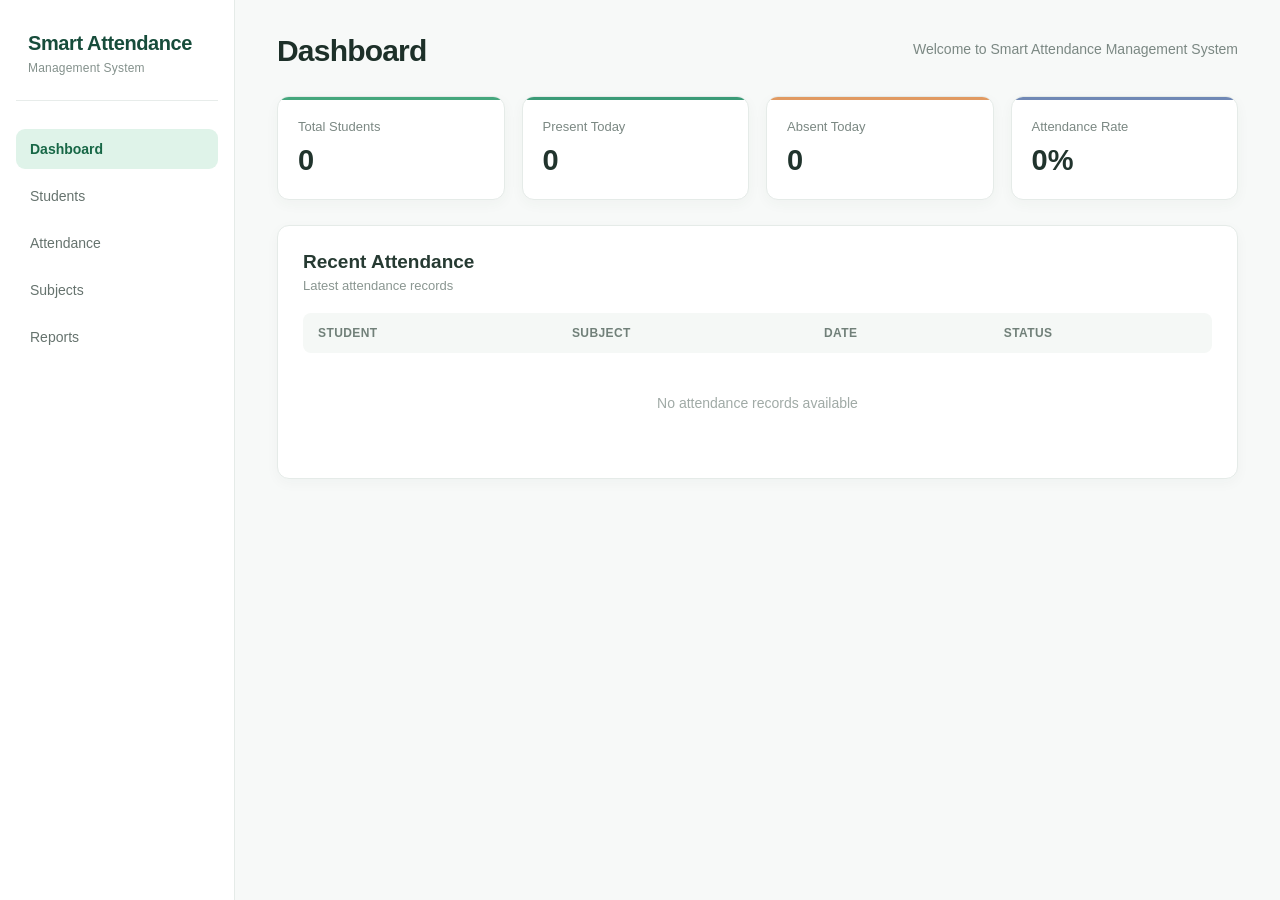
<file: Smart Attendance Management System/index.html>
<!DOCTYPE html>
<html lang="en">

<head>
    <meta charset="UTF-8">
    <meta name="viewport" content="width=device-width, initial-scale=1.0">

    <title>Smart Attendance Management System</title>

    <link rel="stylesheet" href="css/style.css">
</head>

<body>

    <div class="app">

        <!-- ================= SIDEBAR ================= -->

        <aside class="sidebar">

            <div class="logo">
                <h2>Smart Attendance</h2>
                <p>Management System</p>
            </div>

            <nav class="sidebar-nav">

                <button class="nav-link active" data-section="dashboard">
                    Dashboard
                </button>

                <button class="nav-link" data-section="students">
                    Students
                </button>

                <button class="nav-link" data-section="attendance">
                    Attendance
                </button>

                <button class="nav-link" data-section="subjects">
                    Subjects
                </button>

                <button class="nav-link" data-section="reports">
                    Reports
                </button>

            </nav>

        </aside>


        <!-- ================= MAIN CONTENT ================= -->

        <main class="main-content">


            <!-- ================= DASHBOARD ================= -->

            <section id="dashboard" class="page-section active-section">

                <div class="top-header">

                    <h1>Dashboard</h1>

                    <p>
                        Welcome to Smart Attendance Management System
                    </p>

                </div>


                <!-- Statistics -->

                <div class="stats-grid">

                    <div class="stat-card">

                        <p>Total Students</p>

                        <h2 id="totalStudents">0</h2>

                    </div>


                    <div class="stat-card">

                        <p>Present Today</p>

                        <h2 id="presentToday">0</h2>

                    </div>


                    <div class="stat-card">

                        <p>Absent Today</p>

                        <h2 id="absentToday">0</h2>

                    </div>


                    <div class="stat-card">

                        <p>Attendance Rate</p>

                        <h2 id="attendanceRate">0%</h2>

                    </div>

                </div>


                <!-- Recent Attendance -->

                <div class="content-card">

                    <div class="section-header">

                        <div>

                            <h2>Recent Attendance</h2>

                            <p>
                                Latest attendance records
                            </p>

                        </div>

                    </div>


                    <div class="table-container">

                        <table>

                            <thead>

                                <tr>

                                    <th>Student</th>

                                    <th>Subject</th>

                                    <th>Date</th>

                                    <th>Status</th>

                                </tr>

                            </thead>


                            <tbody id="recentAttendance">

                                <tr>

                                    <td colspan="4" class="empty-state">

                                        No attendance records available

                                    </td>

                                </tr>

                            </tbody>

                        </table>

                    </div>

                </div>

            </section>



            <!-- ================= STUDENTS ================= -->

            <!-- ================= STUDENTS ================= -->

<section id="students" class="page-section">

    <div class="top-header">

        <div>
            <h1>Students</h1>

            <p>
                Manage student information and records
            </p>
        </div>

    </div>


    <!-- Student Form -->

    <div class="student-form-card">

        <div class="section-header">

            <h2 id="studentFormTitle">
                Add New Student
            </h2>

            <p>
                Enter student details below
            </p>

        </div>


        <form id="studentForm">

            <input
                type="hidden"
                id="editStudentId"
            >


            <div class="form-grid">

                <div class="form-group">

                    <label for="studentName">
                        Student Name
                    </label>

                    <input
                        type="text"
                        id="studentName"
                        placeholder="Enter student name"
                        required
                    >

                </div>


                <div class="form-group">

                    <label for="rollNumber">
                        Roll Number
                    </label>

                    <input
                        type="text"
                        id="rollNumber"
                        placeholder="Enter roll number"
                        required
                    >

                </div>


                <div class="form-group">

                    <label for="course">
                        Course
                    </label>

                    <select id="course" required>

                        <option value="">
                            Select course
                        </option>

                        <option value="CSE">
                            CSE
                        </option>

                        <option value="CSE-AIML">
                            CSE-AIML
                        </option>

                        <option value="CSE-DS">
                            CSE-DS
                        </option>

                        <option value="IT">
                            IT
                        </option>

                        <option value="ECE">
                            ECE
                        </option>

                    </select>

                </div>


                <div class="form-group">

                    <label for="semester">
                        Semester
                    </label>

                    <select id="semester" required>

                        <option value="">
                            Select semester
                        </option>

                        <option value="1st">
                            1st Semester
                        </option>

                        <option value="2nd">
                            2nd Semester
                        </option>

                        <option value="3rd">
                            3rd Semester
                        </option>

                        <option value="4th">
                            4th Semester
                        </option>

                        <option value="5th">
                            5th Semester
                        </option>

                        <option value="6th">
                            6th Semester
                        </option>

                        <option value="7th">
                            7th Semester
                        </option>

                        <option value="8th">
                            8th Semester
                        </option>

                    </select>

                </div>

            </div>


            <div class="form-actions">

                <button
                    type="submit"
                    class="primary-btn"
                    id="studentSubmitBtn"
                >
                    Add Student
                </button>

                <button
                    type="button"
                    class="secondary-btn"
                    id="cancelEditBtn"
                    style="display: none;"
                >
                    Cancel
                </button>

            </div>


            <p
                id="studentFormMessage"
                class="form-message"
            ></p>

        </form>

    </div>


    <!-- Student List -->

    <div class="content-card student-list-card">

        <div class="student-list-header">

            <div class="section-header">

                <h2>Student Records</h2>

                <p>
                    View and manage registered students
                </p>

            </div>


            <div class="search-box">

                <input
                    type="text"
                    id="studentSearch"
                    placeholder="Search students..."
                >

            </div>

        </div>


        <div class="table-container">

            <table>

                <thead>

                    <tr>

                        <th>Roll No.</th>

                        <th>Student Name</th>

                        <th>Course</th>

                        <th>Semester</th>

                        <th>Actions</th>

                    </tr>

                </thead>


                <tbody id="studentTableBody">

                    <tr>

                        <td
                            colspan="5"
                            class="empty-state"
                        >
                            No students added yet
                        </td>

                    </tr>

                </tbody>

            </table>

        </div>

    </div>

</section>



            <!-- ================= ATTENDANCE ================= -->

            <!-- ================= ATTENDANCE ================= -->

<section id="attendance" class="page-section">

    <div class="top-header">

        <div>
            <h1>Attendance</h1>

            <p>
                Mark and manage student attendance
            </p>
        </div>

    </div>


    <!-- Attendance Controls -->

    <div class="attendance-control-card">

        <div class="section-header">

            <h2>Mark Attendance</h2>

            <p>
                Select the date and subject before marking attendance
            </p>

        </div>


        <div class="attendance-controls">

            <div class="form-group">

                <label for="attendanceDate">
                    Date
                </label>

                <input
                    type="date"
                    id="attendanceDate"
                >

            </div>


            <div class="form-group">

                <label for="attendanceSubject">
                    Subject
                </label>

                <select id="attendanceSubject">

    <option value="">
        Select subject
    </option>

</select>
            </div>

        </div>

    </div>


    <!-- Attendance List -->

    <div class="content-card attendance-list-card">

        <div class="attendance-list-header">

            <div class="section-header">

                <h2>Student Attendance</h2>

                <p>
                    Mark each student's attendance
                </p>

            </div>

            <div class="attendance-summary">

                <span>
                    Present:
                    <strong id="presentCount">0</strong>
                </span>

                <span>
                    Absent:
                    <strong id="absentCount">0</strong>
                </span>

            </div>

        </div>


        <div class="table-container">

            <table>

                <thead>

                    <tr>

                        <th>Roll No.</th>

                        <th>Student Name</th>

                        <th>Course</th>

                        <th>Attendance</th>

                    </tr>

                </thead>


                <tbody id="attendanceTableBody">

                    <tr>

                        <td
                            colspan="4"
                            class="empty-state"
                        >
                            Add students first to mark attendance.
                        </td>

                    </tr>

                </tbody>

            </table>

        </div>


        <div class="attendance-save-area">

            <p
                id="attendanceMessage"
                class="form-message"
            ></p>

            <button
                type="button"
                class="primary-btn"
                id="saveAttendanceBtn"
            >
                Save Attendance
            </button>

        </div>

    </div>

</section>



            <!-- ================= SUBJECTS ================= -->

            <!-- ================= SUBJECTS ================= -->

<section id="subjects" class="page-section">

    <div class="top-header">

        <div>
            <h1>Subjects</h1>

            <p>
                Manage subjects for attendance tracking
            </p>
        </div>

    </div>


    <!-- Add Subject -->

    <div class="student-form-card">

        <div class="section-header">

            <h2>Add New Subject</h2>

            <p>
                Enter the subject details below
            </p>

        </div>


        <form id="subjectForm">

            <div class="form-grid">

                <div class="form-group">

                    <label for="subjectName">
                        Subject Name
                    </label>

                    <input
                        type="text"
                        id="subjectName"
                        placeholder="e.g. Data Structures"
                        required
                    >

                </div>


                <div class="form-group">

                    <label for="subjectCode">
                        Subject Code
                    </label>

                    <input
                        type="text"
                        id="subjectCode"
                        placeholder="e.g. CS301"
                        required
                    >

                </div>

            </div>


            <div class="form-actions">

                <button
                    type="submit"
                    class="primary-btn"
                >
                    Add Subject
                </button>

            </div>


            <p
                id="subjectMessage"
                class="form-message"
            ></p>

        </form>

    </div>


    <!-- Subject List -->

    <div class="content-card student-list-card">

        <div class="student-list-header">

            <div class="section-header">

                <h2>Subject Records</h2>

                <p>
                    View and manage available subjects
                </p>

            </div>


            <div class="search-box">

                <input
                    type="text"
                    id="subjectSearch"
                    placeholder="Search subjects..."
                >

            </div>

        </div>


        <div class="table-container">

            <table>

                <thead>

                    <tr>

                        <th>Subject Code</th>

                        <th>Subject Name</th>

                        <th>Actions</th>

                    </tr>

                </thead>


                <tbody id="subjectTableBody">

                    <tr>

                        <td
                            colspan="3"
                            class="empty-state"
                        >
                            No subjects added yet
                        </td>

                    </tr>

                </tbody>

            </table>

        </div>

    </div>

</section>
            <!-- ================= REPORTS ================= -->

            <!-- ================= REPORTS ================= -->

<section id="reports" class="page-section">

    <div class="top-header">

        <div>
            <h1>Attendance Reports</h1>

            <p>
                View student attendance performance
            </p>
        </div>

    </div>


    <!-- Report Filters -->

    <div class="report-filter-card">

        <div class="section-header">

            <h2>Generate Report</h2>

            <p>
                Filter attendance records to view performance
            </p>

        </div>


        <div class="report-filters">

            <div class="form-group">

                <label for="reportStudent">
                    Student
                </label>

                <select id="reportStudent">

                    <option value="all">
                        All Students
                    </option>

                </select>

            </div>


            <div class="form-group">

                <label for="reportSubject">
                    Subject
                </label>

                <select id="reportSubject">

                    <option value="all">
                        All Subjects
                    </option>

                </select>

            </div>


            <button
                type="button"
                class="primary-btn"
                id="generateReportBtn"
            >
                Generate Report
            </button>

        </div>

    </div>


    <!-- Report Summary -->

    <div class="report-summary-grid">

        <div class="report-stat">

            <span>Total Classes</span>

            <strong id="reportTotalClasses">
                0
            </strong>

        </div>


        <div class="report-stat">

            <span>Present</span>

            <strong id="reportPresent">
                0
            </strong>

        </div>


        <div class="report-stat">

            <span>Absent</span>

            <strong id="reportAbsent">
                0
            </strong>

        </div>


        <div class="report-stat">

            <span>Attendance Rate</span>

            <strong id="reportPercentage">
                0%
            </strong>

        </div>

    </div>


    <!-- Report Table -->

    <div class="content-card">

        <div class="section-header">

            <h2>Attendance Records</h2>

            <p>
                Detailed attendance information
            </p>

        </div>


        <div class="table-container">

            <table>

                <thead>

                    <tr>

                        <th>Roll No.</th>

                        <th>Student</th>

                        <th>Subject</th>

                        <th>Date</th>

                        <th>Status</th>

                    </tr>

                </thead>


                <tbody id="reportTableBody">

                    <tr>

                        <td
                            colspan="5"
                            class="empty-state"
                        >
                            No attendance records available
                        </td>

                    </tr>

                </tbody>

            </table>

        </div>

    </div>

</section>
    <script src="js/app.js"></script>

</body>

</html>
</file>
<file: Smart Attendance Management System/css/style.css>
/* =====================================================
   SMART ATTENDANCE MANAGEMENT SYSTEM
   Modern Academic UI
===================================================== */


/* =====================================================
   RESET
===================================================== */

* {
    margin: 0;
    padding: 0;
    box-sizing: border-box;
}

html {
    scroll-behavior: smooth;
}

body {
    font-family: "Segoe UI", Arial, sans-serif;
    background: #f7f9f8;
    color: #26332f;
}


/* =====================================================
   MAIN APPLICATION
===================================================== */

.app {
    min-height: 100vh;
    display: flex;
}


/* =====================================================
   SIDEBAR
===================================================== */

.sidebar {
    width: 235px;
    min-height: 100vh;

    background: #ffffff;

    border-right: 1px solid #e5ebe8;

    padding: 28px 16px;

    position: fixed;
    left: 0;
    top: 0;
    bottom: 0;
}


/* Logo */

.logo {
    padding: 4px 12px 25px;

    border-bottom: 1px solid #e7ecea;
}

.logo h2 {
    font-size: 20px;
    font-weight: 700;

    color: #174c3b;

    letter-spacing: -0.4px;
}

.logo p {
    margin-top: 6px;

    font-size: 12px;

    color: #84918c;

    letter-spacing: 0.2px;
}


/* Navigation */

.sidebar-nav {
    margin-top: 28px;
}

.nav-link {
    width: 100%;

    display: flex;
    align-items: center;

    padding: 12px 14px;

    margin-bottom: 7px;

    background: transparent;

    border: none;
    border-radius: 9px;

    color: #66736e;

    font-family: inherit;
    font-size: 14px;

    text-align: left;

    cursor: pointer;

    transition:
        background 0.25s ease,
        color 0.25s ease,
        transform 0.2s ease;
}

.nav-link:hover {
    background: #edf7f2;

    color: #247a5b;

    transform: translateX(2px);
}

.nav-link.active {
    background: #dff3e9;

    color: #176746;

    font-weight: 600;
}


/* =====================================================
   MAIN CONTENT
===================================================== */

.main-content {
    width: calc(100% - 235px);

    margin-left: 235px;

    min-height: 100vh;

    padding: 34px 42px;
}


/* =====================================================
   PAGE SECTIONS
===================================================== */

.page-section {
    display: none;

    animation: sectionFade 0.25s ease;
}

.page-section.active-section {
    display: block;
}

@keyframes sectionFade {

    from {
        opacity: 0;
        transform: translateY(5px);
    }

    to {
        opacity: 1;
        transform: translateY(0);
    }
}


/* =====================================================
   TOP HEADER
===================================================== */

.top-header {
    display: flex;
    justify-content: space-between;
    align-items: flex-start;

    margin-bottom: 28px;
}

.top-header h1 {
    font-size: 30px;

    color: #1d3029;

    letter-spacing: -0.8px;
}

.top-header p {
    margin-top: 7px;

    color: #7b8883;

    font-size: 14px;
}


/* =====================================================
   DASHBOARD STATISTICS
===================================================== */

.stats-grid {
    display: grid;

    grid-template-columns: repeat(4, 1fr);

    gap: 17px;

    margin-bottom: 25px;
}

.stat-card {
    position: relative;

    background: #ffffff;

    padding: 22px 20px;

    border: 1px solid #e5ebe8;

    border-radius: 12px;

    overflow: hidden;

    box-shadow: 0 4px 14px rgba(39, 69, 58, 0.04);

    transition:
        transform 0.2s ease,
        box-shadow 0.2s ease;
}

.stat-card:hover {
    transform: translateY(-3px);

    box-shadow: 0 8px 20px rgba(39, 69, 58, 0.08);
}


/* Colored top line */

.stat-card::before {
    content: "";

    position: absolute;

    top: 0;
    left: 0;
    right: 0;

    height: 3px;

    background: #45a77d;
}

.stat-card:nth-child(2)::before {
    background: #3b9b77;
}

.stat-card:nth-child(3)::before {
    background: #e19a62;
}

.stat-card:nth-child(4)::before {
    background: #7088b5;
}

.stat-card p {
    font-size: 13px;

    color: #7b8883;

    margin-bottom: 10px;
}

.stat-card h2 {
    font-size: 29px;

    color: #21342d;

    font-weight: 650;
}


/* =====================================================
   CONTENT CARD
===================================================== */

.content-card {
    background: #ffffff;

    border: 1px solid #e5ebe8;

    border-radius: 12px;

    padding: 25px;

    box-shadow: 0 4px 14px rgba(39, 69, 58, 0.035);
}

.section-header {
    margin-bottom: 20px;
}

.section-header h2 {
    font-size: 19px;

    color: #263a32;

    margin-bottom: 5px;
}

.section-header p {
    color: #8a9691;

    font-size: 13px;
}


/* =====================================================
   ATTENDANCE TABLE
===================================================== */

.table-container {
    width: 100%;

    overflow-x: auto;
}

table {
    width: 100%;

    border-collapse: separate;

    border-spacing: 0;
}

thead {
    background: #f5f8f6;
}

th {
    padding: 13px 15px;

    color: #718079;

    font-size: 12px;

    font-weight: 600;

    text-transform: uppercase;

    letter-spacing: 0.4px;

    text-align: left;
}

th:first-child {
    border-radius: 8px 0 0 8px;
}

th:last-child {
    border-radius: 0 8px 8px 0;
}

td {
    padding: 15px;

    font-size: 14px;

    color: #46554f;

    border-bottom: 1px solid #edf0ef;
}

tbody tr:last-child td {
    border-bottom: none;
}

tbody tr:hover {
    background: #fafcfb;
}

.empty-state {
    text-align: center;

    color: #a0aaa6;

    padding: 42px 20px;
}


/* =====================================================
   PLACEHOLDER SECTIONS
===================================================== */

.coming-soon {
    padding: 35px;

    text-align: center;

    background: #f7faf8;

    border: 1px dashed #d7e2dc;

    border-radius: 9px;

    color: #89958f;

    font-size: 14px;
}


/* =====================================================
   SMALL STATUS STYLING
===================================================== */

.status-present {
    display: inline-block;

    padding: 5px 10px;

    background: #e4f5ec;

    color: #267453;

    border-radius: 20px;

    font-size: 12px;

    font-weight: 600;
}

.status-absent {
    display: inline-block;

    padding: 5px 10px;

    background: #fff0e9;

    color: #b65c32;

    border-radius: 20px;

    font-size: 12px;

    font-weight: 600;
}


/* =====================================================
   RESPONSIVE
===================================================== */

@media (max-width: 1050px) {

    .stats-grid {
        grid-template-columns: repeat(2, 1fr);
    }

}

@media (max-width: 750px) {

    .sidebar {
        width: 190px;
    }

    .main-content {
        width: calc(100% - 190px);

        margin-left: 190px;

        padding: 25px;
    }

}

@media (max-width: 600px) {

    .sidebar {
        width: 100%;

        height: auto;
        min-height: auto;

        position: relative;

        border-right: none;
        border-bottom: 1px solid #e5ebe8;
    }

    .app {
        display: block;
    }

    .main-content {
        width: 100%;

        margin-left: 0;

        padding: 22px;
    }

    .sidebar-nav {
        display: flex;

        flex-wrap: wrap;

        gap: 5px;

        margin-top: 20px;
    }

    .nav-link {
        width: auto;

        margin-bottom: 0;
    }

    .stats-grid {
        grid-template-columns: 1fr;
    }

}
/* =====================================================
   STUDENT MANAGEMENT
===================================================== */


/* Student Form */

.student-form-card {
    background: #ffffff;

    border: 1px solid #e5ebe8;

    border-radius: 12px;

    padding: 25px;

    margin-bottom: 24px;

    box-shadow: 0 4px 14px rgba(39, 69, 58, 0.035);
}


/* Form Grid */

.form-grid {
    display: grid;

    grid-template-columns: repeat(2, 1fr);

    gap: 18px 22px;
}


/* Form Group */

.form-group {
    display: flex;

    flex-direction: column;
}

.form-group label {
    margin-bottom: 7px;

    font-size: 13px;

    font-weight: 600;

    color: #52625b;
}


/* Inputs */

.form-group input,
.form-group select,
.search-box input {
    width: 100%;

    padding: 11px 13px;

    border: 1px solid #dce5e1;

    border-radius: 8px;

    background: #fbfcfc;

    color: #35443e;

    font-family: inherit;

    font-size: 14px;

    outline: none;

    transition: 0.2s ease;
}

.form-group input:focus,
.form-group select:focus,
.search-box input:focus {
    border-color: #45a77d;

    background: #ffffff;

    box-shadow: 0 0 0 3px rgba(69, 167, 125, 0.10);
}


/* Form Buttons */

.form-actions {
    display: flex;

    gap: 10px;

    margin-top: 22px;
}

.primary-btn,
.secondary-btn {
    padding: 11px 20px;

    border-radius: 8px;

    font-family: inherit;

    font-size: 13px;

    font-weight: 600;

    cursor: pointer;

    transition: 0.2s ease;
}

.primary-btn {
    border: none;

    background: #277957;

    color: white;
}

.primary-btn:hover {
    background: #206548;
}

.secondary-btn {
    border: 1px solid #d9e2de;

    background: #ffffff;

    color: #63716b;
}

.secondary-btn:hover {
    background: #f4f7f5;
}


/* Form Message */

.form-message {
    margin-top: 12px;

    font-size: 13px;

    min-height: 18px;
}

.form-message.success {
    color: #277957;
}

.form-message.error {
    color: #b65c32;
}


/* =====================================================
   STUDENT LIST
===================================================== */

.student-list-card {
    margin-bottom: 30px;
}

.student-list-header {
    display: flex;

    justify-content: space-between;

    align-items: flex-start;

    gap: 20px;

    margin-bottom: 18px;
}

.student-list-header .section-header {
    margin-bottom: 0;
}

.search-box {
    width: 250px;
}

.search-box input {
    background: #ffffff;
}


/* Student Table */

.student-table-name {
    font-weight: 600;

    color: #2b4037;
}

.roll-number {
    font-weight: 600;

    color: #277957;
}


/* Course Badge */

.course-badge {
    display: inline-block;

    padding: 5px 9px;

    background: #eef7f2;

    color: #277957;

    border-radius: 5px;

    font-size: 12px;

    font-weight: 600;
}


/* Action Buttons */

.action-buttons {
    display: flex;

    gap: 7px;
}

.edit-btn,
.delete-btn {
    padding: 6px 10px;

    border-radius: 6px;

    font-family: inherit;

    font-size: 12px;

    cursor: pointer;

    transition: 0.2s ease;
}

.edit-btn {
    border: 1px solid #cddfd6;

    background: #f2f8f5;

    color: #277957;
}

.edit-btn:hover {
    background: #e3f2eb;
}

.delete-btn {
    border: 1px solid #ead8d0;

    background: #fff7f3;

    color: #b65c32;
}

.delete-btn:hover {
    background: #ffede5;
}


/* =====================================================
   STUDENT RESPONSIVE
===================================================== */

@media (max-width: 750px) {

    .form-grid {
        grid-template-columns: 1fr;
    }

    .student-list-header {
        flex-direction: column;
    }

    .search-box {
        width: 100%;
    }

}
/* =====================================================
   ATTENDANCE MANAGEMENT
===================================================== */

.attendance-control-card {
    background: #ffffff;

    border: 1px solid #e5ebe8;

    border-radius: 12px;

    padding: 25px;

    margin-bottom: 24px;

    box-shadow: 0 4px 14px rgba(39, 69, 58, 0.035);
}


/* Attendance Controls */

.attendance-controls {
    display: grid;

    grid-template-columns: 1fr 1fr;

    gap: 22px;
}


/* Attendance List */

.attendance-list-card {
    margin-bottom: 30px;
}

.attendance-list-header {
    display: flex;

    justify-content: space-between;

    align-items: flex-start;

    gap: 20px;

    margin-bottom: 18px;
}


/* Summary */

.attendance-summary {
    display: flex;

    gap: 10px;

    align-items: center;
}

.attendance-summary span {
    padding: 7px 11px;

    border-radius: 6px;

    background: #f4f8f6;

    color: #64726c;

    font-size: 12px;
}

.attendance-summary strong {
    color: #277957;
}


/* Attendance Buttons */

.attendance-buttons {
    display: flex;

    gap: 7px;
}

.attendance-btn {
    padding: 7px 13px;

    border-radius: 6px;

    font-family: inherit;

    font-size: 12px;

    font-weight: 600;

    cursor: pointer;

    transition: 0.2s ease;
}


/* Present */

.present-btn {
    border: 1px solid #c7e2d4;

    background: #f0f8f4;

    color: #277957;
}

.present-btn:hover,
.present-btn.selected {
    background: #d9f0e4;

    border-color: #8ec9ac;
}


/* Absent */

.absent-btn {
    border: 1px solid #ead6cd;

    background: #fff7f3;

    color: #b65c32;
}

.absent-btn:hover,
.absent-btn.selected {
    background: #ffebe2;

    border-color: #e4aa91;
}


/* Save Area */

.attendance-save-area {
    display: flex;

    justify-content: flex-end;

    align-items: center;

    gap: 20px;

    margin-top: 20px;

    padding-top: 20px;

    border-top: 1px solid #edf0ef;
}

.attendance-save-area .form-message {
    margin: 0;

    margin-right: auto;
}


/* Attendance Status */

.attendance-status {
    font-size: 12px;

    font-weight: 600;
}

.attendance-status.present {
    color: #277957;
}

.attendance-status.absent {
    color: #b65c32;
}


/* Responsive */

@media (max-width: 700px) {

    .attendance-controls {
        grid-template-columns: 1fr;
    }

    .attendance-list-header {
        flex-direction: column;
    }

    .attendance-save-area {
        flex-direction: column;

        align-items: stretch;
    }

    .attendance-save-area .form-message {
        margin-right: 0;
    }

}
/* =====================================================
   SUBJECT MANAGEMENT
===================================================== */

.subject-code {
    font-weight: 600;
    color: #277957;
}

.subject-name {
    font-weight: 600;
    color: #2b4037;
}

.subject-delete-btn {
    padding: 6px 11px;

    border: 1px solid #ead6cd;

    border-radius: 6px;

    background: #fff7f3;

    color: #b65c32;

    font-family: inherit;

    font-size: 12px;

    font-weight: 600;

    cursor: pointer;

    transition: 0.2s ease;
}

.subject-delete-btn:hover {
    background: #ffebe2;
}
/* =====================================================
   REPORTS
===================================================== */

.report-filter-card {
    background: #ffffff;

    border: 1px solid #e5ebe8;

    border-radius: 12px;

    padding: 25px;

    margin-bottom: 24px;

    box-shadow: 0 4px 14px rgba(39, 69, 58, 0.035);
}


.report-filters {
    display: grid;

    grid-template-columns: 1fr 1fr auto;

    align-items: end;

    gap: 18px;
}


.report-filters .primary-btn {
    height: 42px;

    white-space: nowrap;
}


.report-summary-grid {
    display: grid;

    grid-template-columns: repeat(4, 1fr);

    gap: 18px;

    margin-bottom: 24px;
}


.report-stat {
    background: #ffffff;

    border: 1px solid #e5ebe8;

    border-radius: 12px;

    padding: 20px;

    box-shadow: 0 4px 14px rgba(39, 69, 58, 0.035);
}


.report-stat span {
    display: block;

    font-size: 13px;

    color: #718079;

    margin-bottom: 8px;
}


.report-stat strong {
    font-size: 25px;

    color: #17382d;
}


.status-present {
    display: inline-block;

    padding: 5px 10px;

    border-radius: 6px;

    background: #e8f6ee;

    color: #277957;

    font-size: 12px;

    font-weight: 600;
}


.status-absent {
    display: inline-block;

    padding: 5px 10px;

    border-radius: 6px;

    background: #fff0ea;

    color: #b65c32;

    font-size: 12px;

    font-weight: 600;
}


@media (max-width: 800px) {

    .report-filters {
        grid-template-columns: 1fr;
    }

    .report-summary-grid {
        grid-template-columns: repeat(2, 1fr);
    }

}


@media (max-width: 500px) {

    .report-summary-grid {
        grid-template-columns: 1fr;
    }

}
</file>
